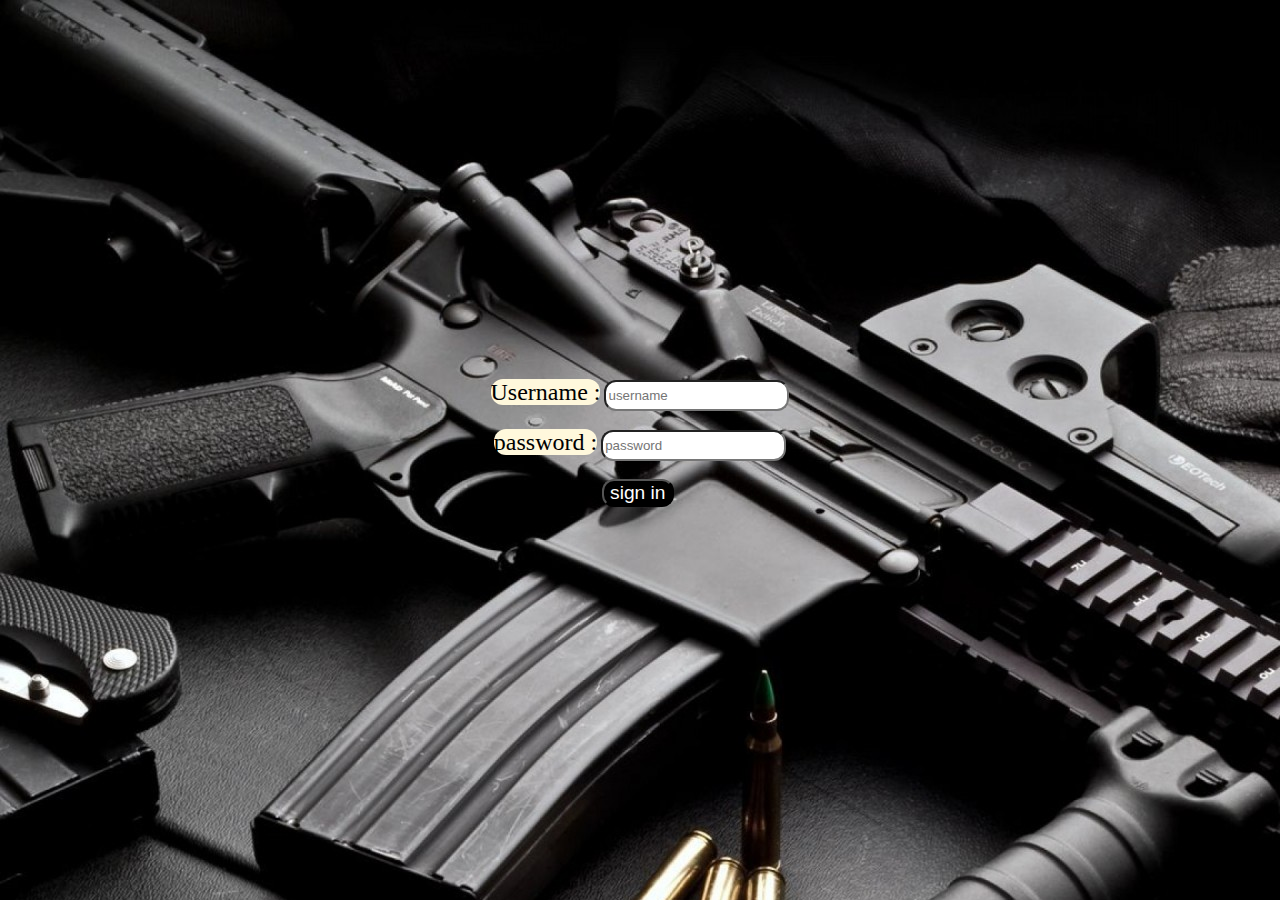
<file: index.html>
<!DOCTYPE html>
<html lang="en">
<head>
    <meta charset="UTF-8">
       <meta http-equiv="X-UA-Compatible" content="IE=edge">
       <meta name="viewport" content="width=device-width, initial-scale=1">
      <title> Soldiers Fire  </title>
     <link rel="stylesheet" href="style.css">
     <link href="servers.html">
  

<style>

body{
background-image:url(guns.jpg) ;
background-repeat: no-repeat;
max-width: 100%;
  }
</style>

</head>
<body>    
    <audio autoplay>
      <source src="ring.mp3" >
     <source src="ring.mp3">
    </audio>
    
  
  <div>
<form style="text-align: center; margin-top: 30%; ">
<script>  alert("Use computer for better view")
</script>
    <label style=" border-radius: 12px; background-color: cornsilk; font-size: x-large;" > Username :</label>
      <input placeholder="username" class="username" style="border-radius: 12px; height: 25px; " type="text" name="Username" > <br> <br>
        <label style=" background-color:cornsilk; border-radius: 12px; font-size: x-large;" > password :</label> 
           <input placeholder="password" class="password" style="border-radius: 12px; height: 25px; " type="password" name="password" ><br> <br>
      </form>
      <div  >  
        <a href="servers.html"> <button class="button" style="margin-left: 47%;">sign in</button> </a>

    </div>
</div>
<script>
  document.querySelector('.button').onclick = function(){
    var user = document.querySelector('.username').value,
        pass = document.querySelector('.password').value;
     
if (user , pass == "admin"){
return true;
}  
else if(user , pass ==""){
  alert("Data requires")
  return false;
}      


else if(user , pass != "admin")
{
  alert("username or password is may incorrect")
  return false;
}

  }


    </script>  



</body>
</html>
</file>
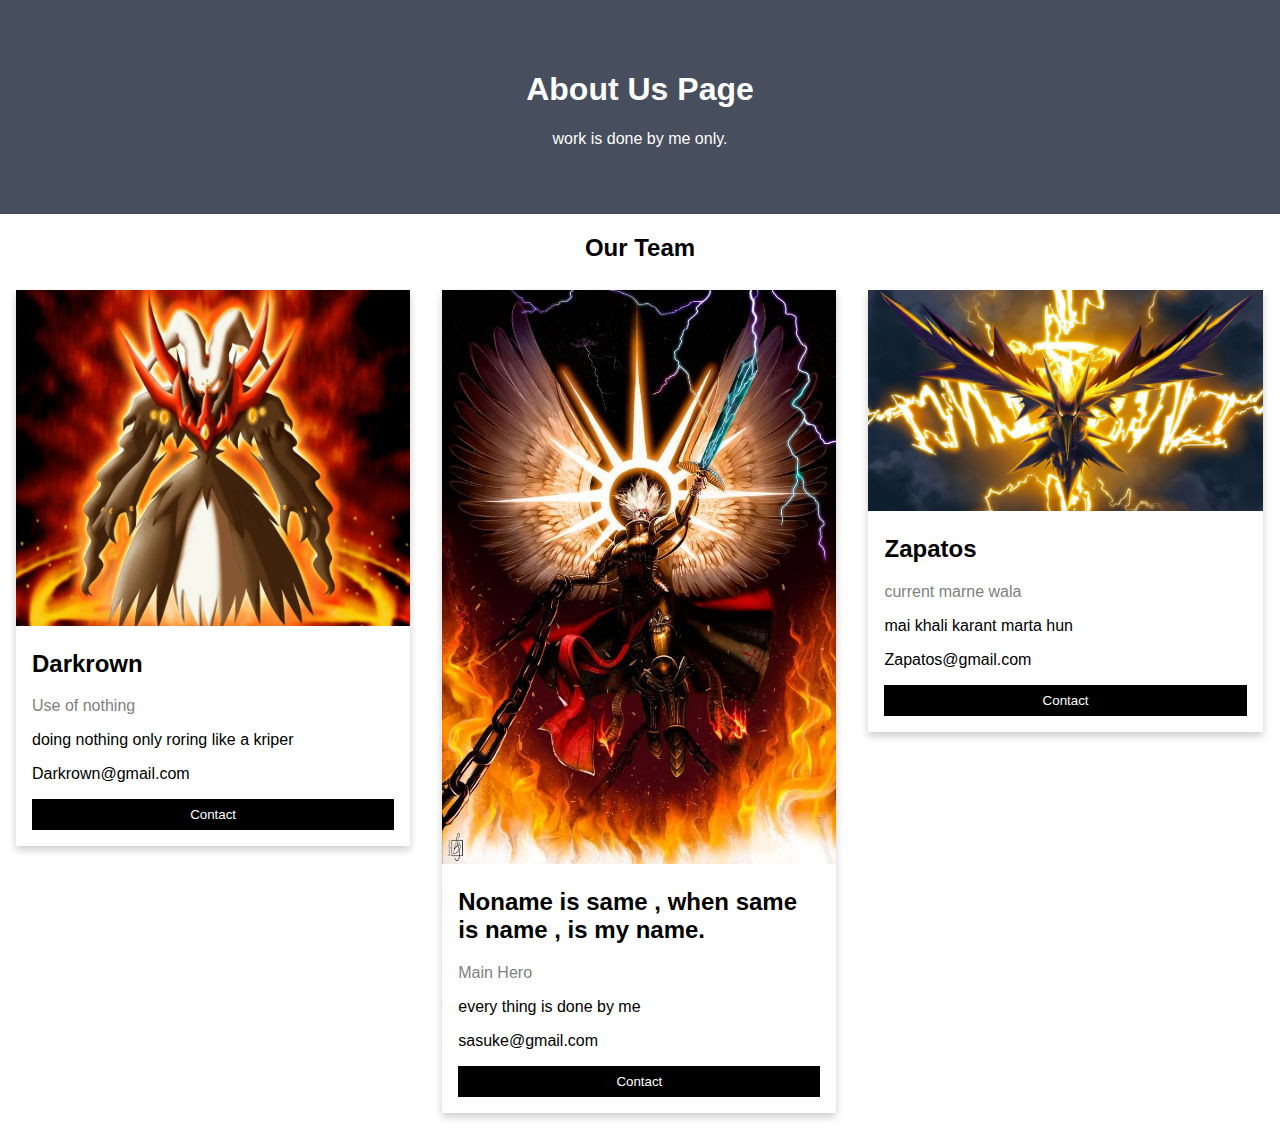
<file: about.html>
<!DOCTYPE html>
<html>
<head>
<meta name="viewport" content="width=device-width, initial-scale=1">
<style>
body {
  font-family: Arial, Helvetica, sans-serif;
  margin: 0;
}

html {
  box-sizing: border-box;
}

*, *:before, *:after {
  box-sizing: inherit;
}

.column {
  float: left;
  width: 33.3%;
  margin-bottom: 16px;
  padding: 0 8px;
}

.card {
  box-shadow: 0 4px 8px 0 rgba(0, 0, 0, 0.2);
  margin: 8px;
}

.about-section {
  padding: 50px;
  text-align: center;
  background-color: #474e5d;
  color: white;
}

.container {
  padding: 0 16px;
}

.container::after, .row::after {
  content: "";
  clear: both;
  display: table;
}

.title {
  color: grey;
}

.button {
  border: none;
  outline: 0;
  display: inline-block;
  padding: 8px;
  color: white;
  background-color: #000;
  text-align: center;
  cursor: pointer;
  width: 100%;
}

.button:hover {
  background-color: #555;
}

@media screen and (max-width: 650px) {
  .column {
    width: 100%;
    display: block;
  }
}
</style>
</head>
<body>

<div class="about-section">
  <h1>About Us Page</h1>
  <p>work is done by me only.</p>
  
</div>

<h2 style="text-align:center">Our Team</h2>
<div class="row">
  <div class="column">
    <div class="card">
      <img src="drakula.jpg" alt="ASH" style="width:100%">
      <div class="container">
        <h2>Darkrown</h2>
        <p class="title">Use of nothing</p>
        <p>doing nothing only roring like a kriper</p>
        <p>Darkrown@gmail.com</p>
       <a href="contact.html"> <p><button class="button">Contact</button></p></a>
      </div>
    </div>
  </div>

  <div class="column">
    <div class="card">
      <img src="download.jpg" alt="ASH" style="width:100%">
      <div class="container">
        <h2>Noname is same , when same is name , is my name. </h2>
        <p class="title">Main Hero</p>
        <p>every thing is done by me </p>
        <p>sasuke@gmail.com</p>
        <a href="contact.html"><p><button class="button">Contact</button></p>
        </a></div>
    </div>
  </div>
  
  <div class="column">
    <div class="card">
      <img src="hola.jpg" alt="ASH" style="width:100%">
      <div class="container">
        <h2>Zapatos</h2>
        <p class="title">current marne wala</p>
        <p>mai khali karant marta hun</p>
        <p>Zapatos@gmail.com</p>
        <a href="contact.html"><p><button class="button">Contact</button></p>
        </a></div>
    </div>
  </div>
</div>

</body>
</html>
</file>
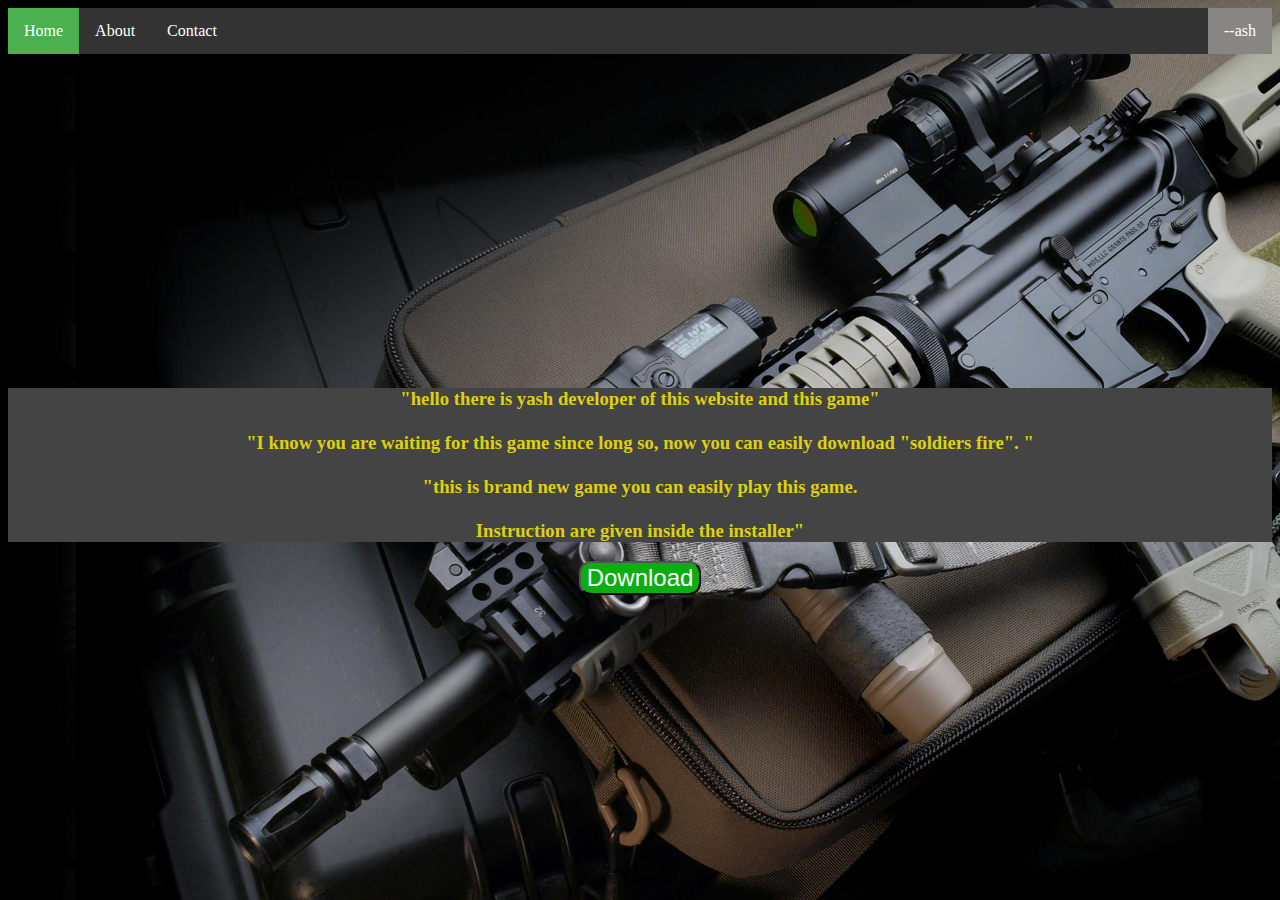
<file: servers.html>
<!DOCTYPE html>
<html lang="en">
<head>
   <meta charset="UTF-8">
   <meta http-equiv="X-UA-Compatible" content="IE=edge">
   <meta name="viewport" content="width=device-width, initial-scale=1.0">
   <title>Document</title>


   <style>

body{
background-image:url(yash.jpg) ;
background-repeat: no-repeat;
background-size: 100rem;
  }
  ul{
         list-style-type: none;
         margin: 0;
         padding: 0;
         overflow: hidden;
      background-color: #333;
      }
li{

   float: left;
}
li a{
display: block;
color: white;
text-align: center;
padding: 14px 16px;
text-decoration: none;

}

li a:hover:not(.activ ,.active ) {
  background-color: red;
}

.activ {
  background-color: #4CAF50;
}
.active{
   background-color: #878683;
}
.bgcol{
   background-color: #444444;
   color: #ddd013;
}
.button{
   font-size: x-large;
     background-color: #0cad11; 
     border-radius: 12px; 
     color: #fff;
}

    </style>
</head>
<body>
   <div>
      <audio autoplay>
         <source  src="hjj.mp3" >
         <source src="hjj.mp3">
        
      </audio>
   </div>
   <div>
      <ul>

<li><a href="#" class="activ">Home</a></li>
<li><a href="about.html"> About </a></li>
<li><a href="contact.html">Contact</a></li>
<li style="float:right "><a class="active" href="#">--ash </a></li>
   </ul>
</div>
<br>
   <div class="bgcol" style="text-align: center; margin-top: 25%;">
   <h3>"hello there is yash developer of this website and this game"<br> <br> "I know you are waiting for this game since long so, now  you can easily download "soldiers fire". "
  <br><br> "this is brand new game you can easily play this game. <br> <br> Instruction are given inside the installer"
   </h3></div>
   <div style="text-align: center;">
<a href="soldiersFire.bat" download > 
<button class="button" >  Download   </button>
</a>
   </div>
   <script>
document.querySelector('.button').onclick = function(){
   alert("after downloading it may say you it is harmfull for your computer, due to adblocker,antimalware,antivirus etc installed in your computer ignore all stuff . ")

}

   </script>
</body>
</html>
</file>
<file: style.css>
.button{
   
    font-size: larger;
     background-color: black; 
     border-radius: 12px; 
     color: #fff;
}
</file>
